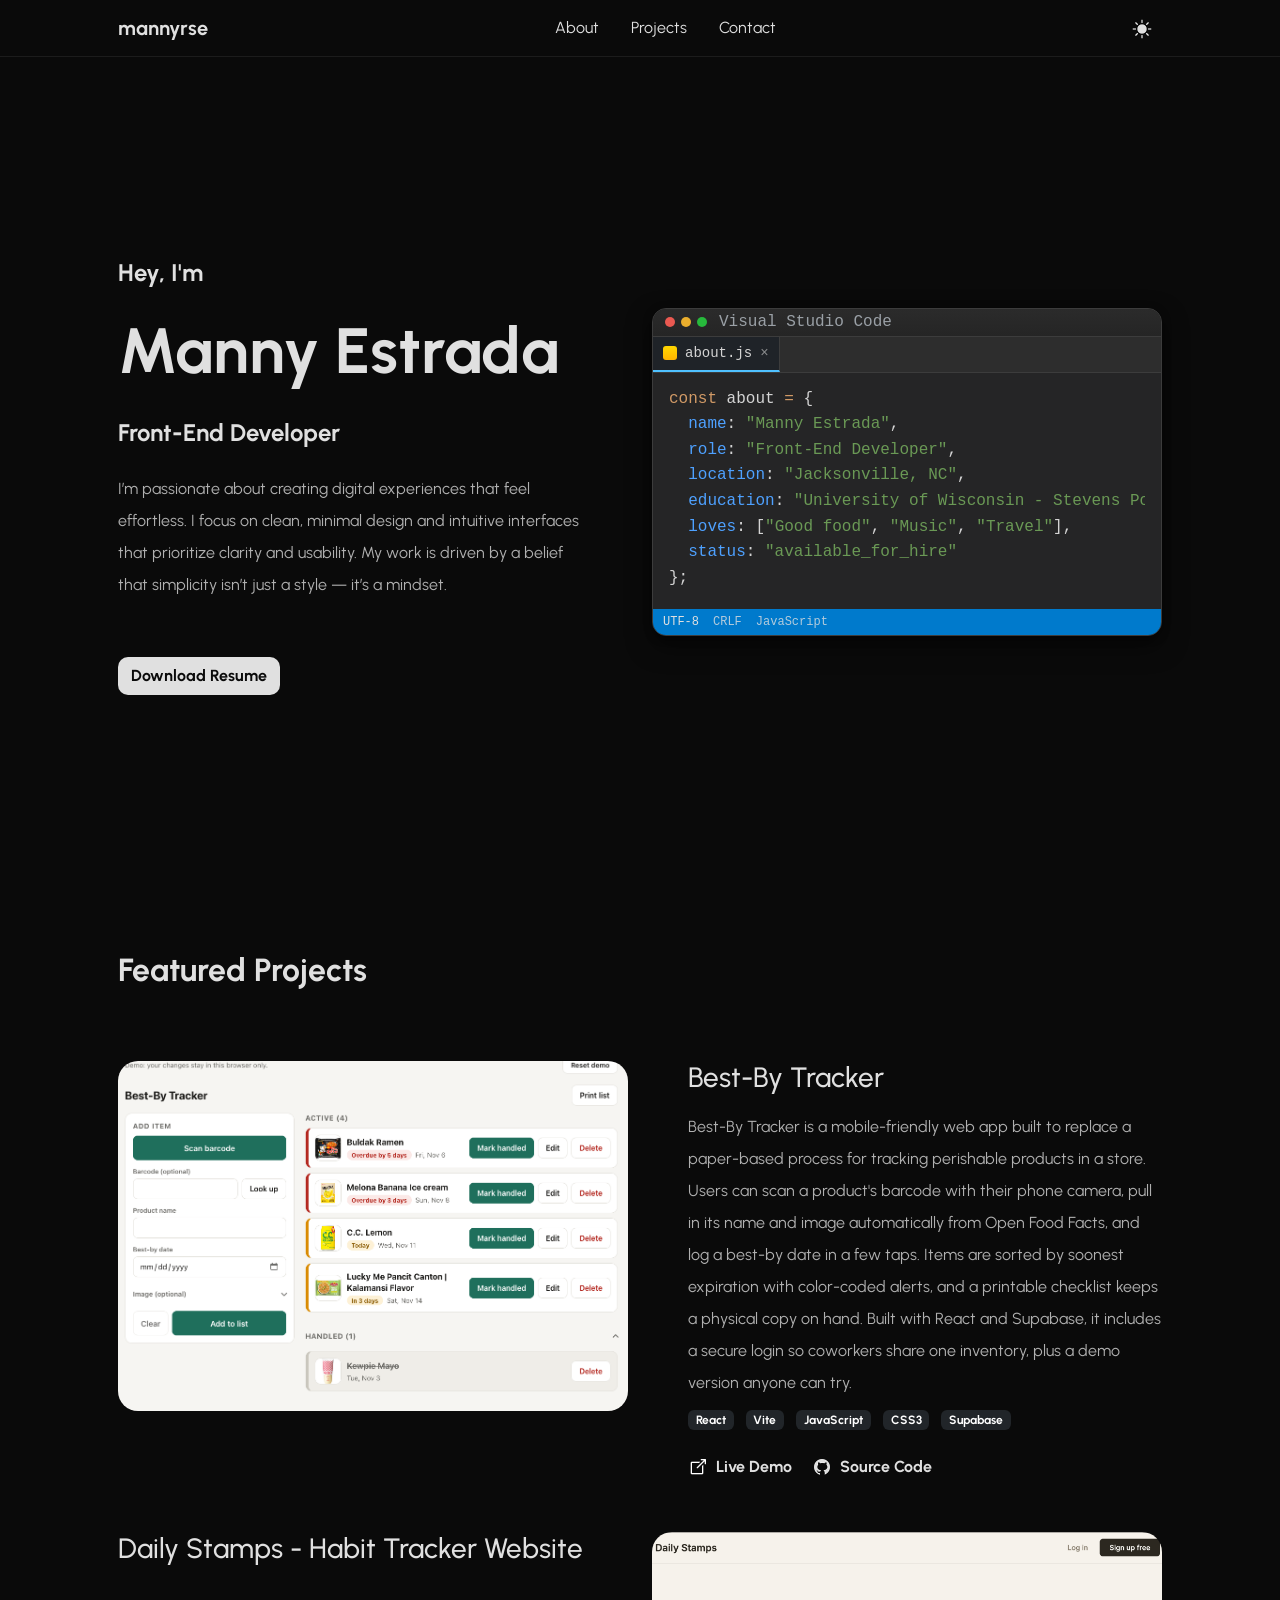
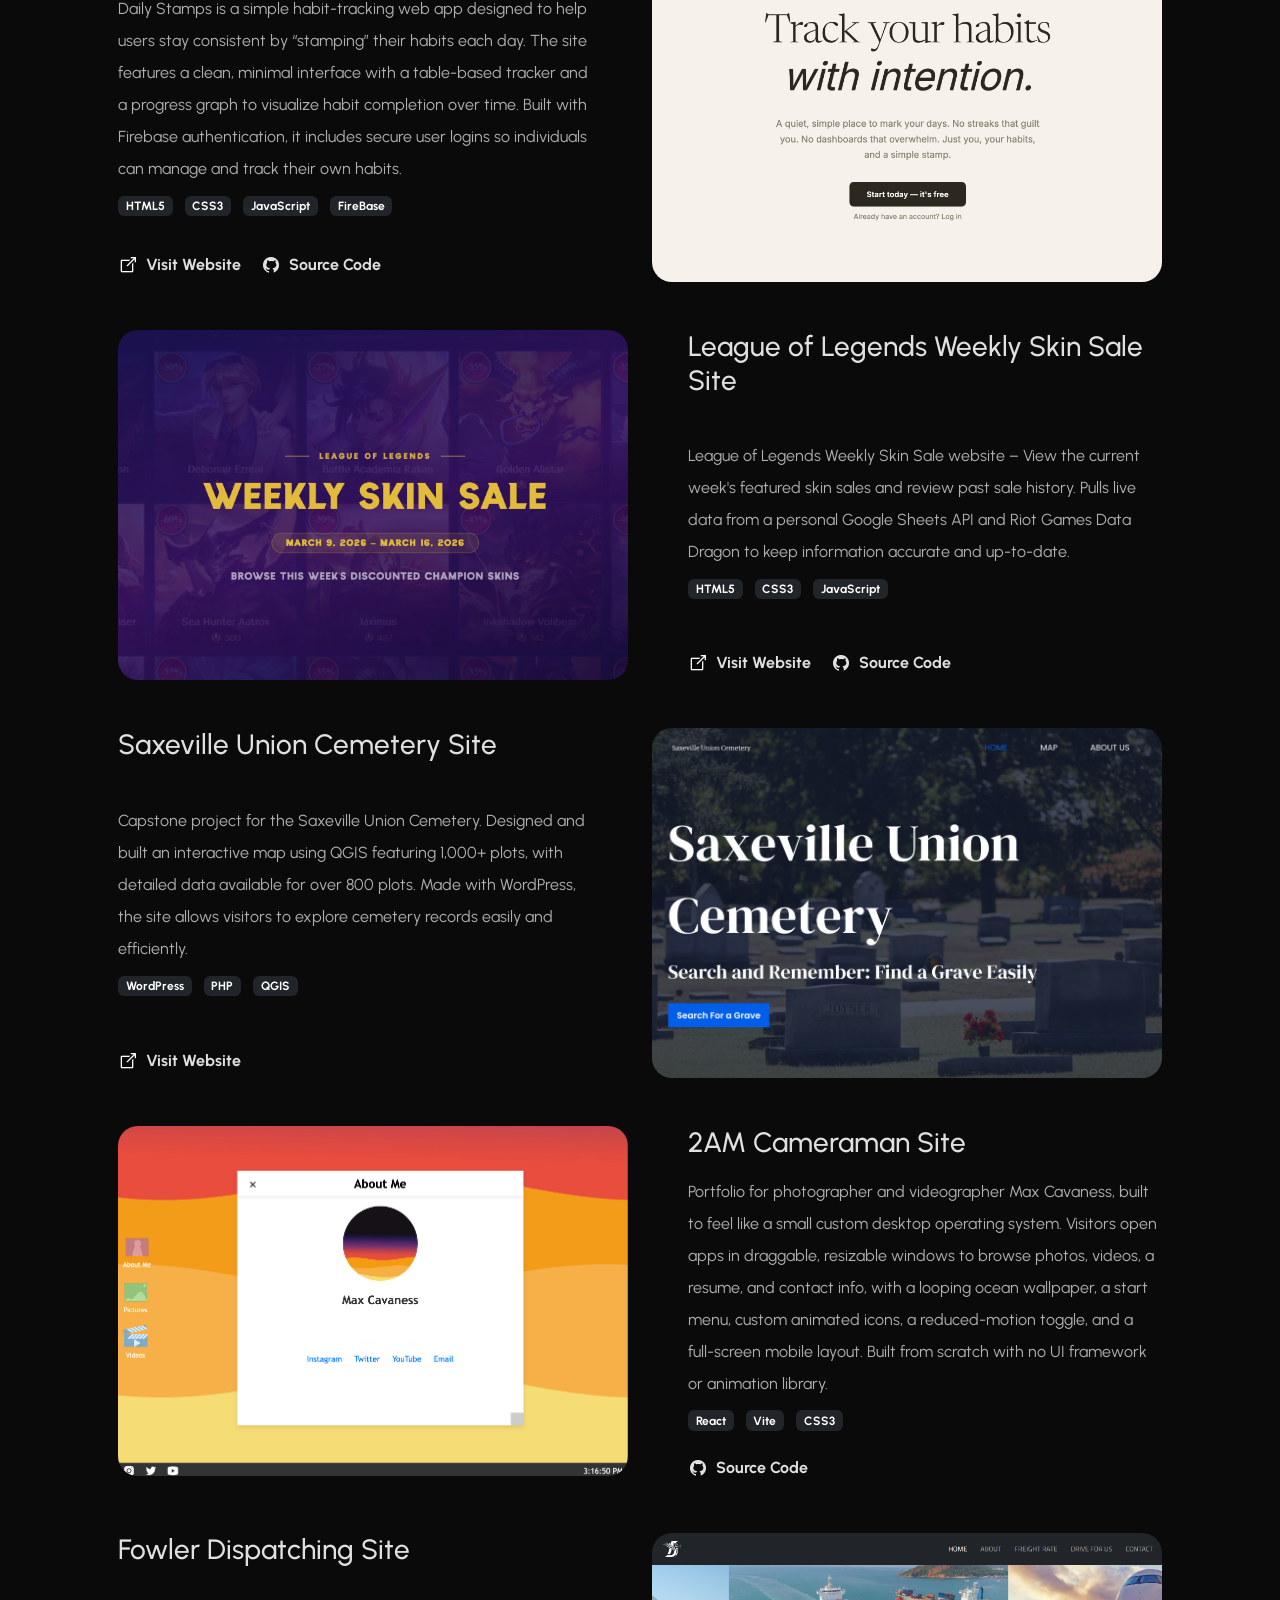
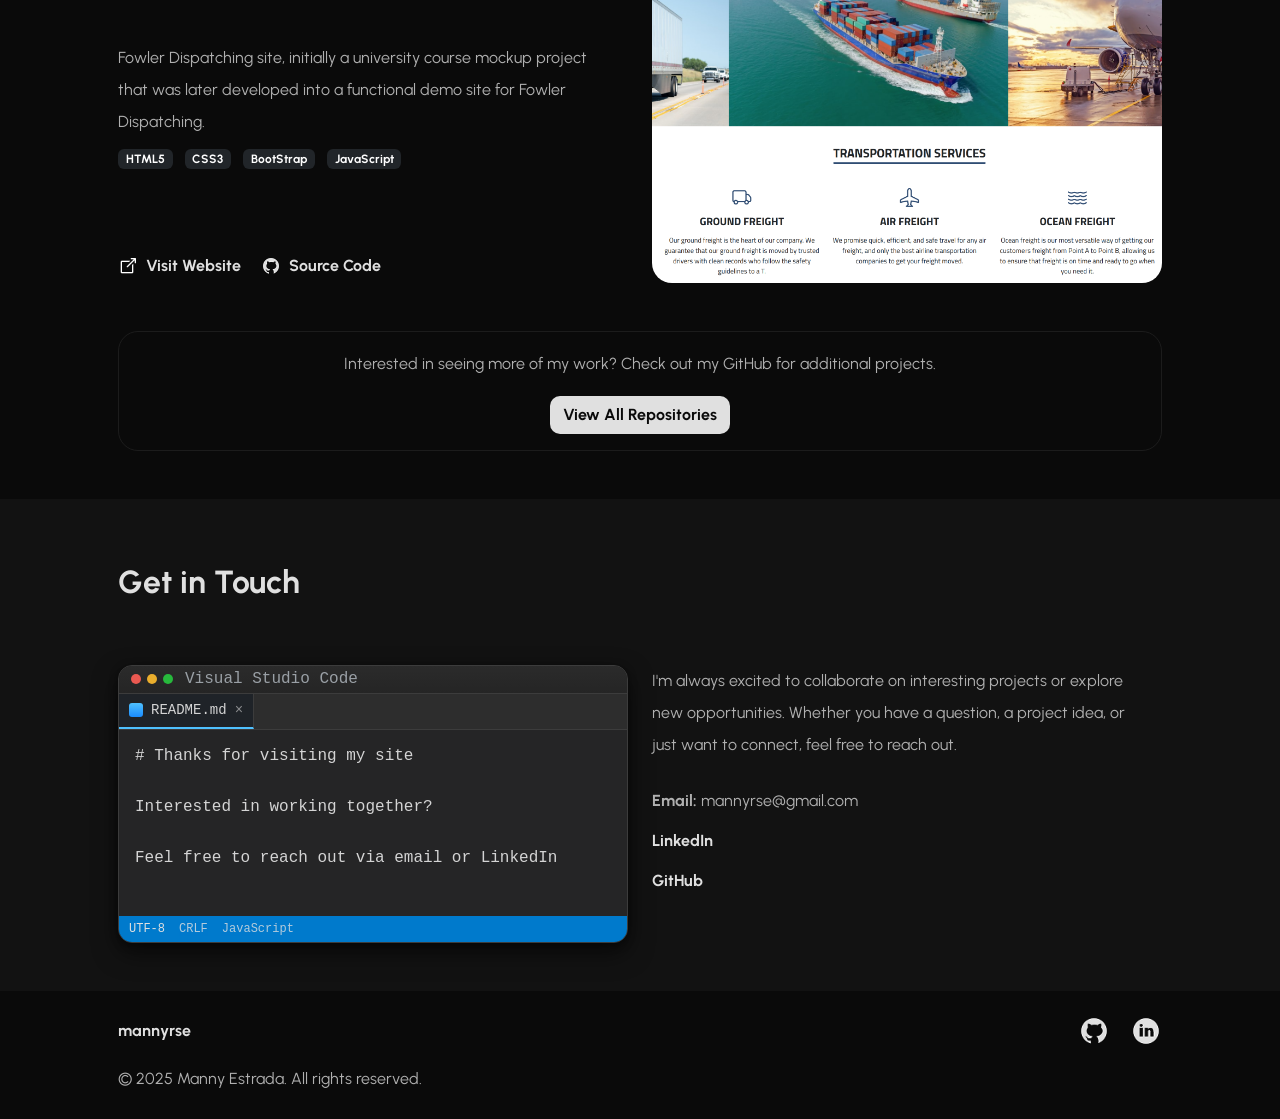
<file: index.html>
<!DOCTYPE html>
<html lang="en">

<head>
    <meta charset="UTF-8">
    <meta name="viewport" content="width=device-width, initial-scale=1.0">
    <title>mannyrse</title>
    <link href="https://cdn.jsdelivr.net/npm/bootstrap@5.3.8/dist/css/bootstrap.min.css" rel="stylesheet"
        integrity="sha384-sRIl4kxILFvY47J16cr9ZwB07vP4J8+LH7qKQnuqkuIAvNWLzeN8tE5YBujZqJLB" crossorigin="anonymous">
    <link rel="stylesheet" href="styles/styles.css">
    <link rel="preconnect" href="https://fonts.googleapis.com">
    <link rel="preconnect" href="https://fonts.gstatic.com" crossorigin>
    <link
        href="https://fonts.googleapis.com/css2?family=Roboto:ital,wght@0,100..900;1,100..900&family=Urbanist:ital,wght@0,100..900;1,100..900&display=swap"
        rel="stylesheet">
</head>

<body>
    <!-- nav bar -->
    <nav class="navbar navbar-expand-md navbar-dark sticky-top">
        <div class="container px-5 px-md-3 px-lg-5">

            <!-- logo -->
            <a href="#about" class="logo navbar-brand">mannyrse</a>

            <!-- hamburger button -->
            <button class="navbar-toggler border-0 ms-auto" type="button" data-bs-toggle="collapse"
                data-bs-target="#navbarContent" aria-controls="navbarContent" aria-expanded="false"
                aria-label="Toggle navigation">
                <span class="navbar-toggler-icon"></span>
            </button>

            <!-- nav items -->
            <div class="collapse navbar-collapse justify-content-center" id="navbarContent">
                <ul class="navbar-nav mb-0 text-center">
                    <li class="nav-item">
                        <a href="#about" class="nav-link mx-2">About</a>
                    </li>
                    <li class="nav-item">
                        <a href="#projects" class="nav-link mx-2">Projects</a>
                    </li>
                    <li class="nav-item">
                        <a href="#contact" class="nav-link mx-2">Contact</a>
                    </li>
                </ul>

                <!-- dark mode button for mobile menu -->
                <div class="d-md-none text-center">
                    <button class="btn btn-square light-mode-toggler">
                        <img src="images/icons/sun.png" alt="light dark mode" class="icon">
                    </button>
                </div>
            </div>


            <button class="btn btn-square d-none d-md-block ms-3 light-mode-toggler">
                <img src="images/icons/sun.png" alt="light dark mode" class="icon">
            </button>

        </div>
    </nav>


    <!-- header content -->
    <header class="intro-header d-flex align-items-center" id="about">
        <div class="container px-5 px-md-3 px-lg-5">
            <div class="row align-items-center">
                <!-- left column -->
                <div class="col-md-6 mb-5 mb-md-0">
                    <p class="title">Hey, I'm</p>
                    <h1 class="name ">Manny Estrada</h1>
                    <p class="title">Front-End Developer</p>
                    <p class="pb-4 pe-md-5">
                        I’m passionate about creating digital experiences that feel effortless. I focus on clean,
                        minimal design and intuitive interfaces that prioritize clarity and usability. My work is driven
                        by a belief that simplicity isn’t just a style — it’s a mindset.
                    </p>
                    <a href="resume_estrada.pdf" class="btn button-main mt-3"
                        download="Manny_Estrada_Resume.pdf">Download Resume</a>
                </div>

                <!-- right column -->
                <div class="col-md-6 d-flex justify-content-center pb-5 pb-md-4 pb-lg-0">

                    <div class="vscode" role="group" aria-label="Mini VS Code">
                        <!-- titlebar -->
                        <div class="titlebar">
                            <div class="traffic" aria-hidden="true">
                                <span class="dot red"></span>
                                <span class="dot yellow"></span>
                                <span class="dot green"></span>
                            </div>
                            <div class="window-title">Visual Studio Code</div>
                        </div>

                        <!-- tabs -->
                        <div class="tabs" role="tablist" aria-label="Files">
                            <div class="tab active" role="tab" aria-selected="true">
                                <span class="file-icon" aria-hidden="true"></span>
                                <span>about.js</span>
                                <span class="x" aria-hidden="true">×</span>
                            </div>
                        </div>

                        <!-- editor -->
                        <div class="editor" role="region" aria-label="Editor">
                            <pre><code><span class="v">const</span> about <span class="v">=</span> {
  <span class="k">name</span>: <span class="s">"Manny Estrada"</span>,
  <span class="k">role</span>: <span class="s">"Front-End Developer"</span>,
  <span class="k">location</span>: <span class="s">"Jacksonville, NC"</span>,
  <span class="k">education</span>: <span class="s">"University of Wisconsin - Stevens Point"</span>,
  <span class="k">loves</span>: [<span class="s">"Good food"</span>, <span class="s">"Music"</span>, <span class="s">"Travel"</span>],
  <span class="k">status</span>: <span class="s">"available_for_hire"</span>
};</code></pre>
                        </div>
                        <!-- Status bar -->
                        <div class="status">
                            <span>UTF-8</span>
                            <span class="muted">CRLF</span>
                            <span class="muted">JavaScript</span>
                        </div>
                    </div>
                </div>
            </div>
        </div>
    </header>

    <!-- featured projects section -->
    <section class="py-5" id="projects">
        <div class="container px-5 px-md-3 px-lg-5">
            <h2 class="fw-bold py-3 section-heading">Featured Projects</h2>
            <!-- latest project -->
            <div class="row my-5">
                <div class="col-md-6">
                    <img src="images/thumbnails/bestby.png" alt="" class="img-fluid featured-project">
                </div>
                <div class="col-md-6 d-flex flex-column ps-lg-5">
                    <h3 class="mb-3 pt-5 pt-md-0">Best-By Tracker</h3>
                    <!-- Group paragraph + badges together and center them -->
                    <div class="flex-grow-1 d-flex flex-column justify-content-center mb-4">
                        <p class="mb-2">
                            Best-By Tracker is a mobile-friendly web app built to replace a paper-based process for
                            tracking perishable products in a store. Users can scan a product's barcode with their phone
                            camera, pull in its name and image automatically from Open Food Facts, and log a best-by
                            date in a few taps. Items are sorted by soonest expiration with color-coded alerts, and a
                            printable checklist keeps a physical copy on hand. Built with React and Supabase, it
                            includes
                            a secure login so coworkers share one inventory, plus a demo version anyone can try.
                        </p>
                        <div>
                            <span class="badge bg-dark me-2">React</span>
                            <span class="badge bg-dark me-2">Vite</span>
                            <span class="badge bg-dark me-2">JavaScript</span>
                            <span class="badge bg-dark me-2">CSS3</span>
                            <span class="badge bg-dark">Supabase</span>
                        </div>
                    </div>
                    <!-- Links container -->
                    <div class="mt-auto">
                        <a href="https://mannyrse.com/bestby-tracker/demo/"
                            class="me-3 link d-inline-flex align-items-center featured-project-link" target="_blank">
                            <img src="images/icons/link.png" alt="" class="icon social-icon me-2">Live Demo
                        </a>
                        <a href="https://github.com/mannyrse/bestby-tracker"
                            class="link d-inline-flex align-items-center featured-project-link" target="_blank">
                            <img src="images/icons/github.png" alt="" class="icon social-icon me-2">Source Code
                        </a>
                    </div>
                </div>
            </div>
            <!-- project 2 -->
            <div class="row my-5">
                <div class="col-md-6 order-md-2">
                    <img src="images/thumbnails/habittracker.png" alt="" class="img-fluid featured-project">
                </div>
                <div class="col-md-6 order-md-1 d-flex flex-column pe-lg-5">
                    <h3 class="mb-3 pt-5 pt-md-0">Daily Stamps - Habit Tracker Website</h3>
                    <!-- Group paragraph + badges together and center them -->
                    <div class="flex-grow-1 d-flex flex-column justify-content-center mb-4">
                        <p class="mb-2">
                            Daily Stamps is a simple habit-tracking web app designed to help users stay consistent by
                            “stamping” their habits each day. The site features a clean, minimal interface with a
                            table-based tracker and a progress graph to visualize habit completion over time. Built with
                            Firebase authentication, it includes secure user logins so individuals can manage and track
                            their own habits.
                        </p>
                        <div>
                            <span class="badge bg-dark me-2">HTML5</span>
                            <span class="badge bg-dark me-2">CSS3</span>
                            <span class="badge bg-dark me-2">JavaScript</span>
                            <span class="badge bg-dark me-2">FireBase</span>
                        </div>
                    </div>
                    <!-- Links container -->
                    <div class="mt-auto">
                        <a href="https://mannyrse.com/habit-tracker/pages/landing.html"
                            class="me-3 link d-inline-flex align-items-center featured-project-link" target="_blank">
                            <img src="images/icons/link.png" alt="" class="icon social-icon me-2">Visit Website
                        </a>
                        <a href="https://github.com/mannyrse/habit-tracker"
                            class="link d-inline-flex align-items-center featured-project-link" target="_blank">
                            <img src="images/icons/github.png" alt="" class="icon social-icon me-2">Source Code
                        </a>
                    </div>
                </div>
            </div>
            <!-- project 1 -->
            <div class="row my-5">
                <div class="col-md-6">
                    <img src="images/thumbnails/lolskinsale.png" alt="" class="img-fluid featured-project">
                </div>
                <div class="col-md-6 d-flex flex-column ps-lg-5">
                    <h3 class="mb-3 pt-5 pt-md-0">League of Legends Weekly Skin Sale Site</h3>
                    <!-- Group paragraph + badges together and center them -->
                    <div class="flex-grow-1 d-flex flex-column justify-content-center mb-4">
                        <p class="mb-2">
                            League of Legends Weekly Skin Sale website – View the current week's featured skin sales and
                            review past sale history.
                            Pulls live data from a personal Google Sheets API and Riot Games Data Dragon to keep
                            information accurate and up-to-date.
                        </p>

                        <div>
                            <span class="badge bg-dark me-2">HTML5</span>
                            <span class="badge bg-dark me-2">CSS3</span>
                            <span class="badge bg-dark">JavaScript</span>
                        </div>
                    </div>

                    <div class="mt-auto">
                        <a href="https://lolskinsale.com/"
                            class="me-3 link d-inline-flex align-items-center featured-project-link" target="_blank">
                            <img src="images/icons/link.png" alt="external link icon"
                                class="icon social-icon me-2">Visit Website
                        </a>
                        <a href="https://github.com/mannyrse/lol-skin-sales"
                            class="link d-inline-flex align-items-center featured-project-link" target="_blank">
                            <img src="images/icons/github.png" alt="" class="icon social-icon me-2">Source Code
                        </a>
                    </div>
                </div>
            </div>
            <!-- project 2 -->
            <div class="row my-5">
                <div class="col-md-6 order-md-2">
                    <img src="images/thumbnails/saxeville.png" alt="" class="img-fluid featured-project">
                </div>
                <div class="col-md-6 order-md-1 d-flex flex-column pe-lg-5">
                    <h3 class="mb-3 pt-5 pt-md-0">Saxeville Union Cemetery Site</h3>
                    <!-- Group paragraph + badges together and center them -->
                    <div class="flex-grow-1 d-flex flex-column justify-content-center mb-4">
                        <p class="mb-2">
                            Capstone project for the Saxeville Union Cemetery. Designed and built an interactive map
                            using QGIS
                            featuring 1,000+ plots, with detailed data available for over 800 plots. Made with
                            WordPress, the site allows
                            visitors to explore cemetery records easily and efficiently.
                        </p>
                        <div>
                            <span class="badge bg-dark me-2">WordPress</span>
                            <span class="badge bg-dark me-2">PHP</span>
                            <span class="badge bg-dark">QGIS</span>
                        </div>
                    </div>
                    <!-- Links container -->
                    <div class="mt-auto">
                        <a href="https://saxevilleunioncemetery.com/"
                            class="me-3 link d-inline-flex align-items-center featured-project-link" target="_blank">
                            <img src="images/icons/link.png" alt="" class="icon social-icon me-2">Visit Website
                        </a>
                    </div>
                </div>
            </div>
            <!-- project 3 -->
            <div class="row my-5 align-items-stretch">
                <!-- Image column -->
                <div class="col-md-6">
                    <img src="images/thumbnails/2amcameraman.png" alt="2AM Cameraman site thumbnail"
                        class="img-fluid featured-project">
                </div>
                <!-- Text column -->
                <div class="col-md-6 d-flex flex-column ps-lg-5">
                    <h3 class="mb-3 pt-5 pt-md-0">2AM Cameraman Site</h3>
                    <!-- Group paragraph + badges together and center them -->
                    <div class="flex-grow-1 d-flex flex-column justify-content-center mb-4">
                        <p class="mb-2">
                            Portfolio for photographer and videographer Max Cavaness, built to feel like a small
                            custom desktop operating system. Visitors open apps in draggable, resizable windows
                            to browse photos, videos, a resume, and contact info, with a looping ocean wallpaper,
                            a start menu, custom animated icons, a reduced-motion toggle, and a full-screen
                            mobile layout. Built from scratch with no UI framework or animation library.
                        </p>

                        <div class="">
                            <span class="badge bg-dark me-2">React</span>
                            <span class="badge bg-dark me-2">Vite</span>
                            <span class="badge bg-dark">CSS3</span>
                        </div>
                    </div>
                    <!-- Links container -->
                    <div class="mt-auto">
                        <!-- <a href="#" class="me-3 link d-inline-flex align-items-center featured-project-link">
                <img src="images/icons/link.png" alt="" class="icon social-icon me-2">Visit Website
            </a> -->
                        <a href="https://github.com/mannyrse/2AM-Cameraman"
                            class="link d-inline-flex align-items-center featured-project-link" target="_blank">
                            <img src="images/icons/github.png" alt="" class="icon social-icon me-2">Source Code
                        </a>
                    </div>
                </div>
            </div>
            <!-- project 4 -->
            <div class="row my-5">
                <div class="col-md-6 order-md-2">
                    <img src="images/thumbnails/fowlersite.png" alt="" class="img-fluid featured-project">
                </div>
                <div class="col-md-6 order-md-1 d-flex flex-column pe-lg-5">
                    <h3 class="mb-3 pt-5 pt-md-0">Fowler Dispatching Site</h3>
                    <!-- Group paragraph + badges together and center them -->
                    <div class="flex-grow-1 d-flex flex-column justify-content-center mb-4">
                        <p class="mb-2">
                            Fowler Dispatching site, initially a university course mockup project that was later
                            developed into a functional demo site for Fowler Dispatching.
                        </p>

                        <div>
                            <span class="badge bg-dark me-2">HTML5</span>
                            <span class="badge bg-dark me-2">CSS3</span>
                            <span class="badge bg-dark me-2">BootStrap</span>
                            <span class="badge bg-dark">JavaScript</span>
                        </div>
                    </div>
                    <!-- Links container -->
                    <div class="mt-auto">
                        <a href="https://mannyrse.com/fowler-dispatching/"
                            class="me-3 link d-inline-flex align-items-center featured-project-link" target="_blank">
                            <img src="images/icons/link.png" alt="external link icon"
                                class="icon social-icon me-2">Visit Website
                        </a>
                        <a href="https://github.com/mannyrse/fowler-dispatching"
                            class="link d-inline-flex align-items-center featured-project-link" target="_blank">
                            <img src="images/icons/github.png" alt="github icon" class="icon social-icon me-2">Source
                            Code
                        </a>
                    </div>
                </div>
            </div>
            <!-- more projects button -->
            <div class="more-proj text-center">
                <div class="row justify-content-center">
                    <div class="col-10 col-lg-12">
                        <p class="pt-3">Interested in seeing more of my work? Check out my GitHub for
                            additional
                            projects.</p>
                    </div>
                </div>
                <a href="https://github.com/mannyrse?tab=repositories" class="btn button-main mb-3" target="_blank">View
                    All Repositories</a>
            </div>

        </div>
    </section>

    <!-- contact section -->
    <section class="section-contact py-5" id="contact">
        <div class="container px-5 px-md-3 px-lg-5">
            <h2 class="fw-bold py-3 mb-5 section-heading">Get in Touch</h2>
            <div class="row gy-4">

                <!-- left column -->
                <div class="col-md-6 pb-5 pb-md-4 pb-lg-0">

                    <div class="vscode" role="group" aria-label="Mini VS Code">
                        <!-- titlebar -->
                        <div class="titlebar">
                            <div class="traffic" aria-hidden="true">
                                <span class="dot red"></span>
                                <span class="dot yellow"></span>
                                <span class="dot green"></span>
                            </div>
                            <div class="window-title">Visual Studio Code</div>
                        </div>

                        <!-- tabs -->
                        <div class="tabs" role="tablist" aria-label="Files">
                            <div class="tab active" role="tab" aria-selected="true">
                                <span class="file-icon-read" aria-hidden="true"></span>
                                <span>README.md</span>
                                <span class="x" aria-hidden="true">×</span>
                            </div>
                        </div>

                        <!-- editor -->
                        <div class="editor" role="region" aria-label="Editor">
                            <pre><code># Thanks for visiting my site

Interested in working together?

Feel free to reach out via email or LinkedIn

</code></pre>
                        </div>
                        <!-- Status bar -->
                        <div class="status">
                            <span>UTF-8</span>
                            <span class="muted">CRLF</span>
                            <span class="muted">JavaScript</span>
                        </div>
                    </div>
                </div>
                <!-- right column -->
                <div class="col-md-6 pe-lg-5">
                    <p class="mb-4">
                        I'm always excited to collaborate on interesting projects or explore new opportunities. Whether
                        you have a question, a project idea, or just want to connect, feel free to reach out.
                    </p>
                    <div class="mb-4">
                        <p class="mb-2"><strong>Email:</strong> mannyrse@gmail.com</p>
                        <p class="mb-2"><strong><a href="https://www.linkedin.com/in/mannyrse/">LinkedIn</a></strong>
                        </p>
                        <p class="mb-2"><strong><a href="https://github.com/mannyrse">GitHub</a></strong>
                        </p>
                    </div>
                </div>
            </div>
        </div>
    </section>

    <!-- footer -->

    <footer class="footer py-4">
        <div class="container px-5 px-md-3 px-lg-5 d-flex justify-content-between align-items-center">

            <!-- Logo -->
            <a href="#about" class="logo mb-0">mannyrse</a>

            <!-- Social icons -->
            <div>
                <a href="https://github.com/mannyrse" class="me-3" target="_blank" rel="noopener">
                    <img src="images/icons/github.png" alt="GitHub" class="icon social-icon">
                </a>
                <a href="https://www.linkedin.com/in/mannyrse/" target="_blank" rel="noopener">
                    <img src="images/icons/linkedin.png" alt="LinkedIn" class="icon social-icon">
                </a>
            </div>
        </div>

        <!-- Copyright line -->
        <div class="container px-5 px-md-3 px-lg-5 mt-3">
            <p class="mb-0">© 2025 Manny Estrada. All rights reserved.</p>
        </div>
    </footer>


    <script src="https://cdn.jsdelivr.net/npm/bootstrap@5.3.8/dist/js/bootstrap.bundle.min.js"
        integrity="sha384-FKyoEForCGlyvwx9Hj09JcYn3nv7wiPVlz7YYwJrWVcXK/BmnVDxM+D2scQbITxI"
        crossorigin="anonymous"></script>

    <script src="scripts/main.js"></script>

</body>

</html>
</file>
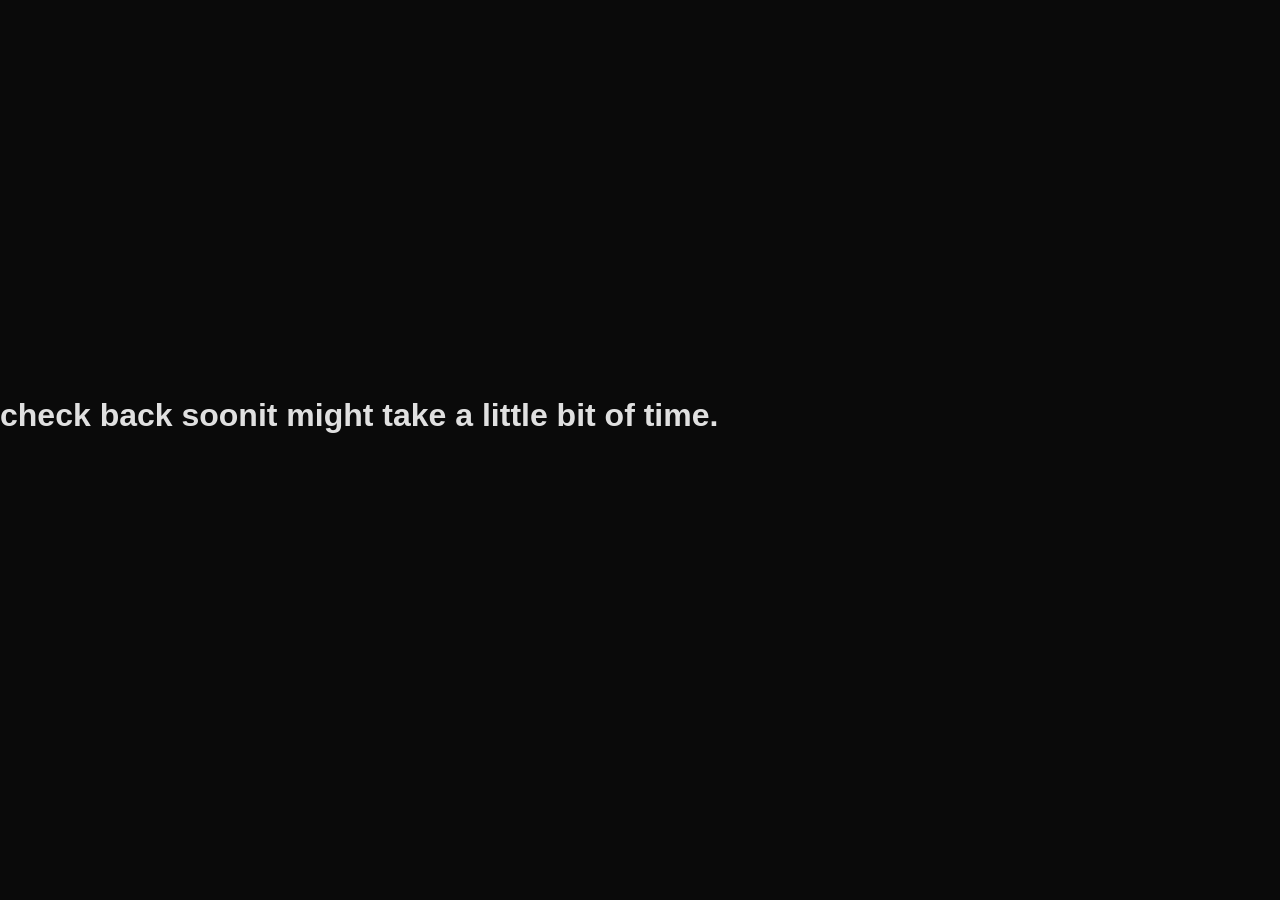
<file: pages/about.html>
<!DOCTYPE html>
<html lang="en">
<head>
    <meta charset="UTF-8">
    <meta name="viewport" content="width=device-width, initial-scale=1.0">
    <title>Projects - mannyrse</title>
    <link rel="stylesheet" href="../styles/styles.css">
    <link rel="preconnect" href="https://fonts.googleapis.com">
    <link rel="preconnect" href="https://fonts.gstatic.com" crossorigin>
    <link href="https://fonts.googleapis.com/css2?family=Raleway:wght@400;500;700&display=swap" rel="stylesheet">
    <link rel="icon" href="/favicon.ico" type="image/x-icon">
</head>  
<body>

    <!-- The header (navigation) will be dynamically inserted here by main.js -->
    
    <header class="intro-header">
        <h1 class="fade-in fade-out delay-1">check back soon</h1>        
        <h1 class="fade-in fade-out delay-4">it might take a little bit of time.</h1>        
    </header>

    <!-- The footer will be dynamically inserted here by main.js -->

    <script src="../scripts/main.js"></script>
</body>
</html>
</file>
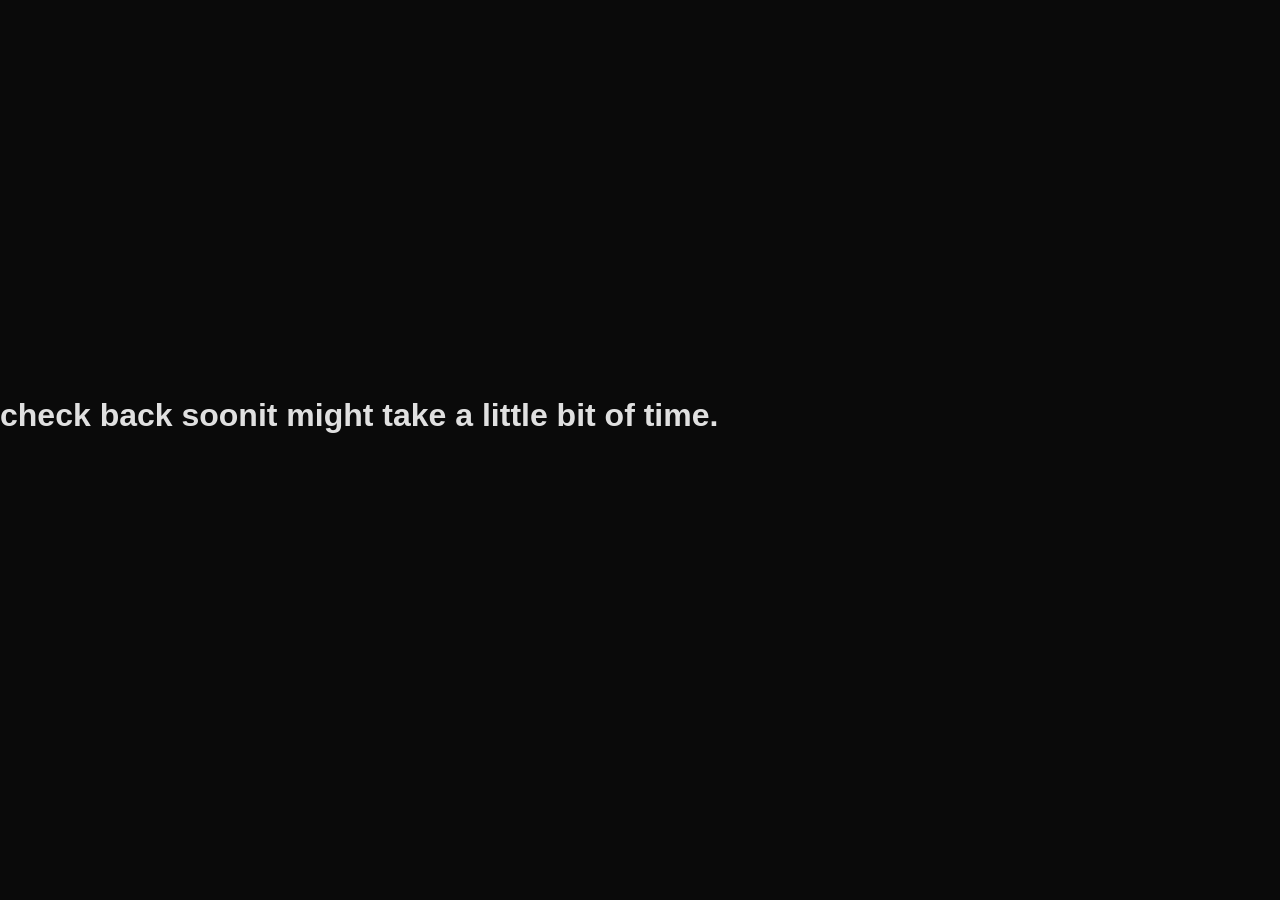
<file: pages/projects.html>
<!DOCTYPE html>
<html lang="en">
<head>
    <meta charset="UTF-8">
    <meta name="viewport" content="width=device-width, initial-scale=1.0">
    <title>Projects - mannyrse</title>
    <link rel="stylesheet" href="../styles/styles.css">
    <link rel="preconnect" href="https://fonts.googleapis.com">
    <link rel="preconnect" href="https://fonts.gstatic.com" crossorigin>
    <link href="https://fonts.googleapis.com/css2?family=Raleway:wght@400;500;700&display=swap" rel="stylesheet">
    <link rel="icon" type="image/x-icon" href="../favicon.ico"></head>  
<body>

    <!-- The header (navigation) will be dynamically inserted here by main.js -->
    
    <header class="intro-header">
        <h1 class="fade-in fade-out delay-1">check back soon</h1>        
        <h1 class="fade-in fade-out delay-4">it might take a little bit of time.</h1>        
    </header>

    <!-- The footer will be dynamically inserted here by main.js -->

    <script src="../scripts/main.js"></script>
</body>
</html>
</file>
<file: styles/styles.css>
* {
    margin: 0;
    padding: 0;
}

body {
    background-color: #0A0A0A;
    color: #E0E0E0;
    font-family: 'Urbanist', 'Helvetica Neue', Helvetica, Arial, sans-serif;

}

p {
    color: #B0B0B0;
    line-height: 2;
}

.name {
    font-weight: bold;
    font-size: clamp(2rem, 6vw, 4rem);
    margin: 0 0 20px 0;
}

.title {
    color: #E0E0E0;
    font-weight: bold;
    font-size: clamp(1rem, 4vw, 1.5rem);
}

/* navigation */

.navbar,
.nav {
    background-color: #0A0A0A;
    border-bottom: 1px solid #1C1C1C;
}

.navbar-collapse .nav-link {
    display: inline-block;
    position: relative;
    text-decoration: none;
    color: inherit;
}

.navbar-collapse .nav-link::after {
    content: '';
    position: absolute;
    left: 0;
    bottom: 0.1em;
    height: 1px;
    width: 0;
    background-color: currentColor;
    transition: width 0.3s ease;
}

.navbar-collapse .nav-link:hover::after {
    width: 100%;
}

.nav-link {
    position: relative;
    text-decoration: none;
    color: inherit;
    transition: color 0.3s ease;
}

.nav-link::after {
    content: '';
    position: absolute;
    left: 0;
    bottom: 1px;
    width: 0;
    height: 1px;
    background-color: currentColor;
    transition: width 0.3s ease;
}

.nav-link:hover::after {
    width: 100%;
}

.logo {
    color: #E0E0E0;
    font-weight: bold;
    text-decoration: none;
}

.btn-square {
    width: 40px;
    height: 40px;
    padding: 0;
    border-radius: 6px;
    background: transparent;
    border: none;
}

.footer a,
.section-contact a {
    text-decoration: none;
    color: #E0E0E0;
}

.footer a:hover {
    text-decoration: none;
}

/* header  */

.intro-header {
    min-height: calc(100vh - 70px);
    display: flex;
    align-items: center;
    padding-top: 0;
}

@media (max-width: 767.98px) {

    .intro-header .col-md-6:first-child {
        min-height: calc(100vh - 70px);
        display: flex;
        flex-direction: column;
        justify-content: center;
    }
}

/* buttons and links */

.button-main {
    color: #0A0A0A;
    background-color: #E0E0E0;
    font-weight: bold;
    border-radius: 10px;
}

.button-main:hover {
    color: #E0E0E0;
    background-color: #0A0A0A;
    border: 1px solid #E0E0E0;
}

.link {
    color: #E0E0E0;
    font-weight: bold;
    text-decoration: none;
}

.navbar-toggler:focus,
.navbar-toggler:active {
    outline: none;
    box-shadow: none;
    border: none;
}

/* sections  */

.section-contact {
    background-color: #121212;
}

/* forms  */

.form-main {
    background-color: #0A0A0A;
    color: #B0B0B0;
    border: 1px solid #333;
}

.form-main::placeholder {
    color: #B0B0B0;
    opacity: 1;
}

.form-main:focus {
    background-color: #0A0A0A;
    color: #B0B0B0;
    border-color: #666;
    box-shadow: none;
}

/* project / media  */

.featured-project {
    width: 100%;
    height: 350px;
    object-fit: cover;
    border-radius: 20px;
}

.featured-project-link {
    position: relative;
    text-decoration: none;
    color: inherit;
    transition: color 0.3s ease;
}

.featured-project-link::after {
    content: '';
    position: absolute;
    left: 2px;
    bottom: -5px;
    width: 0;
    height: 1px;
    background-color: currentColor;
    transition: width 0.3s ease;
}

.featured-project-link:hover::after {
    width: 100%;
}

.more-proj {
    border: 1.5px solid #1C1C1C;
    border-radius: 20px;
}

/* icons  */

.icon {
    width: 20px;
    height: 20px;
}

footer .icon {
    width: 32px;
    height: 32px;

}

/* vscode editor */

:root {
    --bg: #1e1e1e;
    --elev: #252526;
    --tab: #2d2d2d;
    --tab-active: #1f2328;
    --border: #3c3c3c;
    --text: #d4d4d4;
    --muted: #9aa0a6;
    --accent: #4fc1ff;
    --green: #6a9955;
    --blue: #4ea1ff;
    --orange: #d19a66;
}

.vscode {
    width: 100%;
    max-width: 560px;
    border-radius: 14px;
    overflow: hidden;
    box-shadow: 0 10px 25px rgba(0, 0, 0, .5), 0 2px 8px rgba(0, 0, 0, .4);
    border: 1px solid var(--border);
    background: var(--bg);
    font: 14px/1.5 ui-monospace, SFMono-Regular, Menlo, Monaco, Consolas, "Liberation Mono", "Courier New", monospace;
    color: var(--text);
}

.titlebar {
    display: flex;
    align-items: center;
    gap: .5rem;
    height: 28px;
    padding: 0 .75rem;
    background: linear-gradient(#2b2b2b, #252525);
    border-bottom: 1px solid var(--border);
}

.traffic {
    display: flex;
    gap: 6px;
}

.dot {
    width: 10px;
    height: 10px;
    border-radius: 50%;
    opacity: .9;
}

.dot.red {
    background: #ff5f56;
}

.dot.yellow {
    background: #ffbd2e;
}

.dot.green {
    background: #27c93f;
}

.window-title {
    margin-left: .25rem;
    font-size: 16px;
    color: var(--muted);
}

.tabs {
    display: flex;
    align-items: stretch;
    background: var(--tab);
    border-bottom: 1px solid var(--border);
}

.tab {
    display: flex;
    align-items: center;
    gap: .5rem;
    max-width: 240px;
    padding: 6px 10px;
    border-right: 1px solid var(--border);
    color: var(--muted);
}

.tab.active {
    background: var(--tab-active);
    color: var(--text);
    border-bottom: 2px solid var(--accent);
}

.file-icon,
.file-icon-read {
    width: 14px;
    height: 14px;
    display: inline-block;
    border-radius: 3px;
    background: linear-gradient(180deg, #ffd700, #ffb300);
}

.file-icon-read {
    background: linear-gradient(180deg, #4fc1ff, #1a8cff);
}

.x {
    margin-left: auto;
    opacity: .6;
}

.editor {
    background: var(--elev);
    padding: 14px 16px 18px;
    overflow: auto;
}

.editor code {
    font-size: 16px;
    line-height: 1.6;
}

pre {
    margin: 0;
    white-space: pre;
}

.k {
    color: var(--blue);
}

.s {
    color: var(--green);
}

.v {
    color: var(--orange);
}

.status {
    display: flex;
    gap: 14px;
    align-items: center;
    height: 26px;
    padding: 0 10px;
    background: #007acc;
    color: #E0E0E0;
    font-size: 12px;
}

.status .muted {
    opacity: .8;
}

@media (min-resolution: 2dppx) {
    .vscode {
        border: .5px solid var(--border);
    }

    .tab {
        border-right: .5px solid var(--border);
    }
}

/* light mode  */

body.light-mode {
    background-color: #f4f4f4;
    color: #1a1a1a;
}

body.light-mode p {
    color: #333;
}

body.light-mode .title,
body.light-mode .nav-link,
body.light-mode .logo,
body.light-mode .link,
body.light-mode .button-main,
body.light-mode .section-contact a {
    color: #1a1a1a;
}

body.light-mode .navbar,
body.light-mode .section-contact {
    background-color: #ffffff;
    border-bottom: 1px solid #ccc;
}

body.light-mode .form-main {
    background-color: #fff;
    color: #333;
    border: 1px solid #ccc;
}

body.light-mode .button-main {
    color: #fff;
    background-color: #1a1a1a;
}

body.light-mode .navbar-toggler-icon {
    filter: invert(1);
}

/* body.light-mode .vscode {
    background: #f5f5f5;
    color: #1a1a1a;
    border-color: #ccc;
}

body.light-mode .tab {
    background: #e0e0e0;
    color: #333;
    border-color: #ccc;
}

body.light-mode .tab.active {
    background: #fff;
    color: #000;
    border-bottom-color: #1a1a1a;
}

body.light-mode .status {
    background: #e0e0e0;
    color: #1a1a1a;
} */

body,
.navbar,
.section-contact,
.form-main,
.vscode,
.tab,
.tab.active,
.status,
.button-main,
.link,
.logo,
.nav-link,
.section-contact a,
p {
    transition: background-color 1s ease, color 1s ease, border-color 1s ease;
}

/* Light mode hover */
body.light-mode .button-main:hover {
    color: #1a1a1a;
    background-color: #f4f4f4;
    border: 1px solid #1a1a1a;
}

.button-main,
body.light-mode .button-main {
    transition: all 0.3s ease;
}

/* animated underline for section headings on scroll */
.section-heading {
    display: inline-block;
    position: relative;
}

.section-heading::after {
    content: '';
    position: absolute;
    left: 0;
    bottom: -4px;
    width: 0;
    height: 2px;
    background-color: currentColor;
    transition: width 0.4s ease;
}

.section-heading.in-view::after {
    width: 100%;
}
</file>
